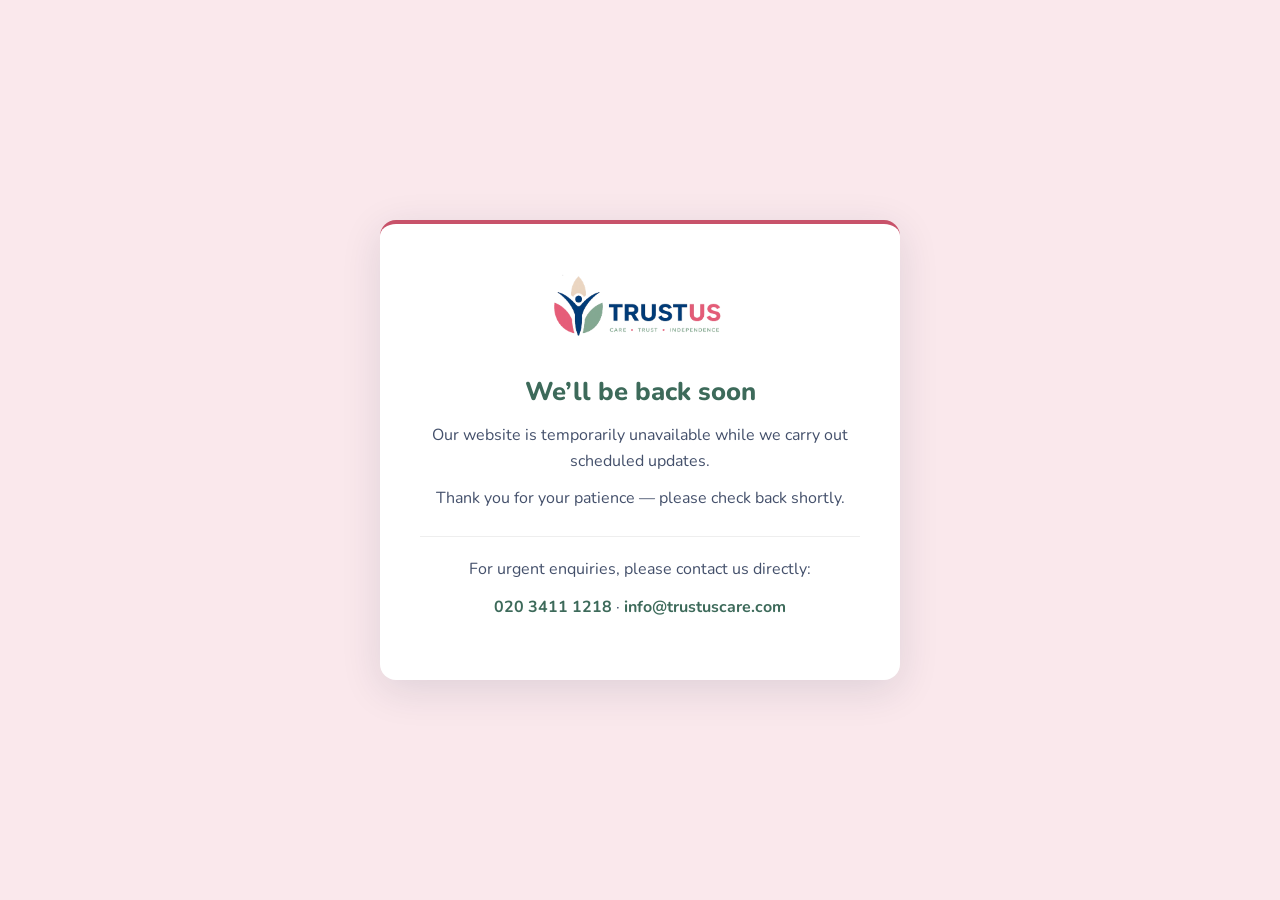
<file: index.html>
<!DOCTYPE html>
<html lang="en">
<head>
<meta charset="UTF-8">
<meta name="viewport" content="width=device-width, initial-scale=1.0">
<meta name="robots" content="noindex, nofollow">
<meta name="referrer" content="no-referrer">
<title>TRUSTUS Care &mdash; Temporarily Unavailable</title>
<link rel="icon" type="image/png" sizes="32x32" href="images/favicon-32.png">
<link rel="apple-touch-icon" sizes="180x180" href="images/favicon-180.png">
<link href="https://fonts.googleapis.com/css2?family=Nunito:wght@400;600;700;800&display=swap" rel="stylesheet">
<style>
  * { margin:0; padding:0; box-sizing:border-box; }
  body {
    font-family:'Nunito', sans-serif;
    background:#FAE8EC;
    color:#1C2B4A;
    min-height:100vh;
    display:flex;
    align-items:center;
    justify-content:center;
    padding:24px;
  }
  .card {
    background:#FFFFFF;
    border-radius:16px;
    box-shadow:0 10px 40px rgba(28,43,74,0.12);
    border-top:4px solid #C8526A;
    max-width:520px;
    width:100%;
    padding:48px 40px;
    text-align:center;
  }
  .card img { max-width:180px; margin-bottom:28px; }
  h1 { font-size:1.6rem; font-weight:800; color:#3D6A5A; margin-bottom:14px; }
  p { font-size:1rem; line-height:1.6; color:#44506b; margin-bottom:12px; }
  .contact { margin-top:24px; padding-top:20px; border-top:1px solid #eee; font-size:0.95rem; }
  .contact a { color:#3D6A5A; font-weight:700; text-decoration:none; }
  .contact a:hover { text-decoration:underline; }
</style>
</head>
<body>
  <div class="card">
    <img src="images/logo.png" alt="TRUSTUS Care">
    <h1>We&rsquo;ll be back soon</h1>
    <p>Our website is temporarily unavailable while we carry out scheduled updates.</p>
    <p>Thank you for your patience &mdash; please check back shortly.</p>
    <div class="contact">
      <p>For urgent enquiries, please contact us directly:</p>
      <p><a href="tel:02034111218">020 3411 1218</a> &middot; <a href="mailto:info@trustuscare.com">info@trustuscare.com</a></p>
    </div>
  </div>
</body>
</html>
</file>
